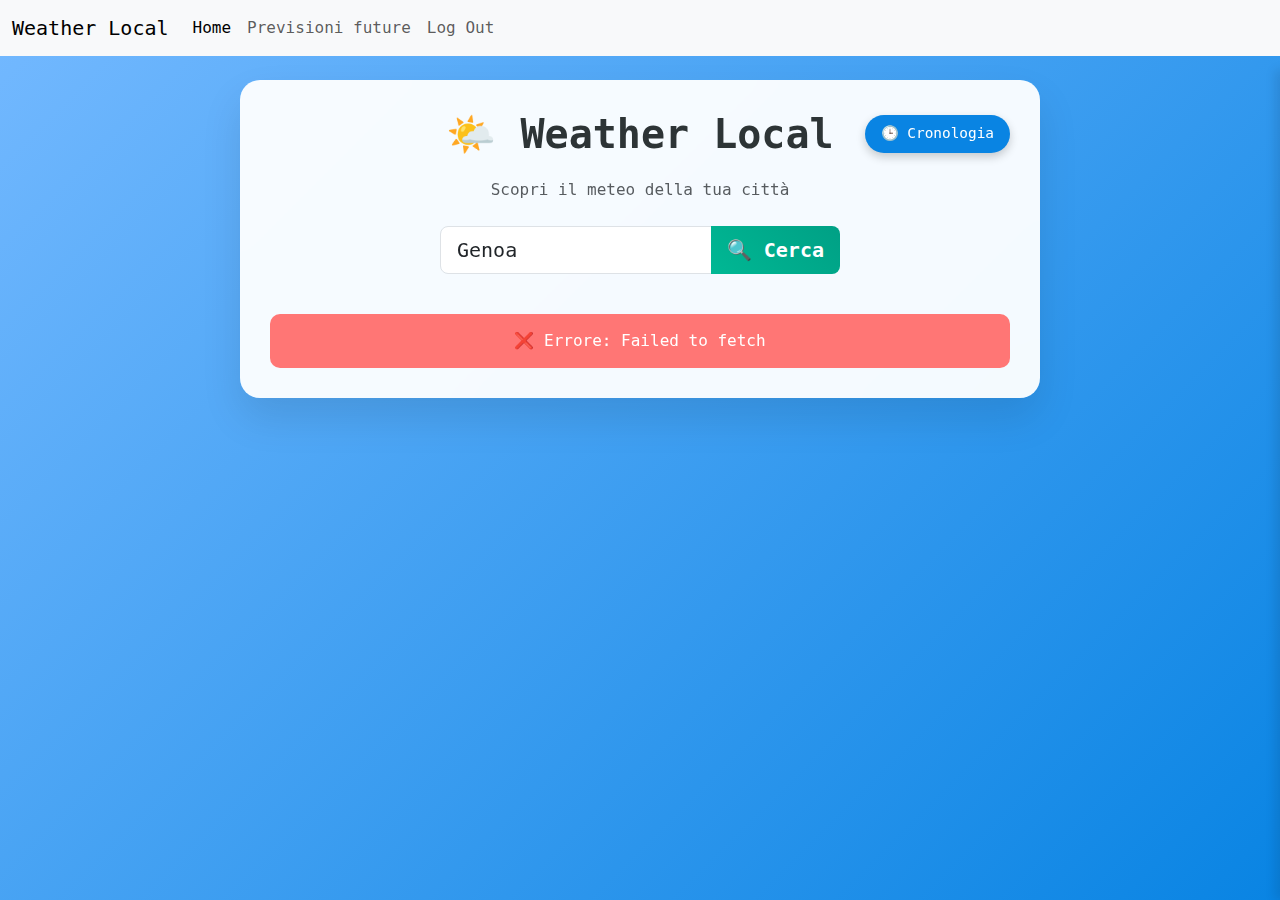
<file: HTML/weatherAPitestFolder/index.html>
<!DOCTYPE html>
<html lang="it">

<head>
    <meta charset="UTF-8">
    <meta name="viewport" content="width=device-width, initial-scale=1.0">
    <title>Weather Local</title>
    <link href="https://cdn.jsdelivr.net/npm/bootstrap@5.3.6/dist/css/bootstrap.min.css" rel="stylesheet">
    <link rel="stylesheet" href="css/style.css">
    <link rel="shortcut icon" href="favicon.jpg" type="image/x-icon">
</head>

<body>
    <nav class="navbar navbar-expand-lg navbar-light bg-light fixed-top">
        <div class="container-fluid">
            <a class="navbar-brand" href="#">Weather Local</a>
            <button class="navbar-toggler" type="button" data-bs-toggle="collapse" data-bs-target="#navbarNavDropdown" aria-controls="navbarNavDropdown" aria-expanded="false" aria-label="Toggle navigation">
                <span class="navbar-toggler-icon"></span>
            </button>
            <div class="collapse navbar-collapse" id="navbarNavDropdown">
                <ul class="navbar-nav">
                    <li class="nav-item">
                        <a id="navHome" class="nav-link active" aria-current="page" href="#" onclick="switchToCurrentWeather()">Home</a>
                    </li>
                    <li class="nav-item">
                        <a id="navForecast" class="nav-link" href="#" onclick="switchToForecast()">Previsioni future</a>
                    </li>
                    <li class="nav-item">
                        <a class="nav-link" href="loginpage.html">Log Out</a>
                    </li>
                </ul>
            </div>
        </div>
    </nav>

    <div class="weather-container">
        <div id="currentWeatherSection" class="weather-section active">
            <div class="search-section">
                <div class="header-with-button">
                    <h1>🌤️ Weather Local</h1>
                    <button id="toggleSidebar" class="btn btn-primary sidebar-toggle">🕒 Cronologia</button>
                </div>
                <p class="text-muted mb-4">Scopri il meteo della tua città</p>

                <div class="input-group">
                    <input type="text" id="cityInput" class="form-control form-control-lg"
                        placeholder="Inserisci il nome della città..." />
                    <button class="btn btn-search btn-lg" onclick="getWeather()">
                        🔍 Cerca
                    </button>
                </div>
            </div>

            <div id="weatherResult"></div>
        </div>

        <div id="forecastSection" class="weather-section">
            <div class="search-section">
                <div class="header-with-button">
                    <h1>📅 Previsioni Settimanali</h1>
                    <button id="toggleSidebarForecast" class="btn btn-primary sidebar-toggle">🕒 Cronologia</button>
                </div>
                <p class="text-muted mb-4">Previsioni per i prossimi 7 giorni</p>

                <div class="input-group">
                    <input type="text" id="cityInputForecast" class="form-control form-control-lg"
                        placeholder="Inserisci il nome della città..." />
                    <button class="btn btn-search btn-lg" onclick="getForecast()">
                        🔍 Cerca Previsioni
                    </button>
                </div>
            </div>

            <div id="forecastResult"></div>
        </div>
    </div>

    <div id="sidebar" class="sidebar">
        <button id="closeSidebar" class="btn-close" aria-label="Chiudi"></button>
        <h4 class="text-center mt-4">Ultime città cercate</h4>
        <ul id="sidebarList" class="list-group list-group-flush px-3 mt-3">
        </ul>
    </div>

    <script src="https://cdn.jsdelivr.net/npm/bootstrap@5.3.6/dist/js/bootstrap.bundle.min.js"></script>
    <script src="js/scripts.js"></script>
</body>

</html>
</file>
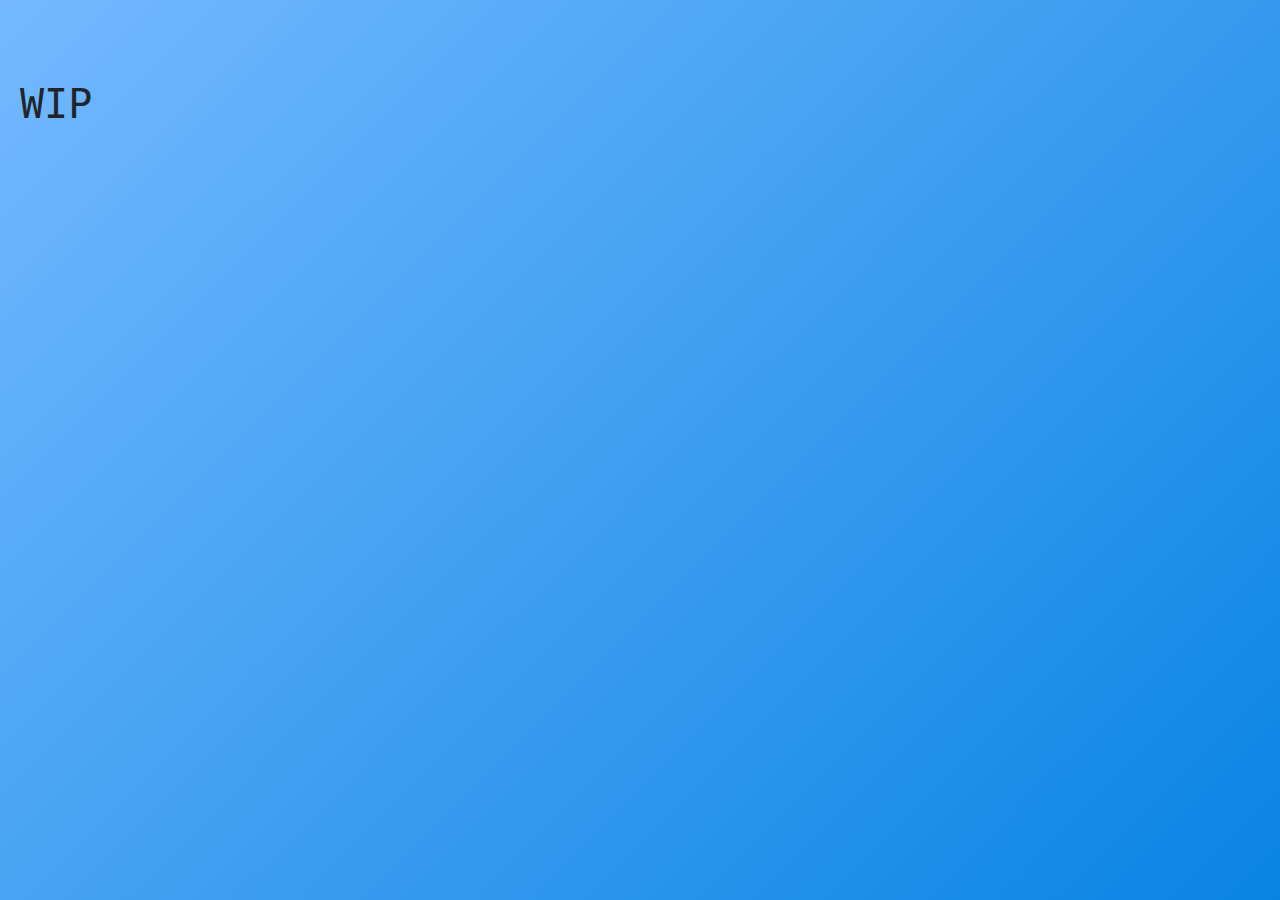
<file: HTML/weatherAPitestFolder/loginpage.html>
<!DOCTYPE html>
<html lang="it">
<head>
    <meta charset="UTF-8">
    <meta name="viewport" content="width=device-width, initial-scale=1.0">
    <link href="https://cdn.jsdelivr.net/npm/bootstrap@5.3.6/dist/css/bootstrap.min.css" rel="stylesheet">
    <link rel="stylesheet" href="css/style.css">
    <link rel="shortcut icon" href="favicon.jpg" type="image/x-icon">
    <title>Weather Local Login</title>
</head>
<body>
    <h1>WIP</h1>
</body>
</html>
</file>
<file: HTML/weatherAPitestFolder/css/style.css>
* {
    box-sizing: border-box;
}

body {
    font-family: "Monospace", sans-serif;
    background: linear-gradient(135deg, #74b9ff 0%, #0984e3 100%);
    min-height: 100vh;
    margin: 0;
    padding: 20px;
    padding-top: 80px;
}

.navbar {
    z-index: 1040; 
}

.weather-container {
    max-width: 800px;
    margin: 0 auto;
    background: rgba(255, 255, 255, 0.95);
    border-radius: 20px;
    box-shadow: 0 20px 40px rgba(0, 0, 0, 0.1);
    padding: 30px;
    backdrop-filter: blur(10px);
}

.weather-section {
    display: none;
}

.weather-section.active {
    display: block;
}

.search-section {
    text-align: center;
    margin-bottom: 40px;
}

.header-with-button {
    position: relative;
    display: flex;
    align-items: center;
    justify-content: center;
    margin-bottom: 20px;
}

.search-section h1 {
    color: #2d3436;
    font-weight: bold;
    margin: 0;
    flex-grow: 1;
}

.input-group {
    max-width: 400px;
    margin: 0 auto;
}

.btn-search {
    background: linear-gradient(45deg, #00b894, #00a085);
    border: none;
    color: white;
    font-weight: bold;
    transition: all 0.3s ease;
}

.btn-search:hover {
    background: linear-gradient(45deg, #00a085, #00b894);
    transform: translateY(-2px);
    box-shadow: 0 5px 15px rgba(0, 184, 148, 0.3);
}

.weather-display {
    display: none;
    background: white;
    border-radius: 15px;
    padding: 30px;
    box-shadow: 0 10px 30px rgba(0, 0, 0, 0.1);
    margin-top: 20px;
}

.weather-header {
    text-align: center;
    margin-bottom: 30px;
}

.city-name {
    font-size: 2rem;
    font-weight: bold;
    color: #2d3436;
    margin-bottom: 10px;
}

.weather-main {
    display: flex;
    justify-content: space-between;
    align-items: center;
    flex-wrap: wrap;
    gap: 30px;
}

.temperature-section {
    display: flex;
    align-items: center;
    gap: 20px;
}

.main-temp {
    font-size: 4rem;
    font-weight: bold;
    color: #2d3436;
    margin: 0;
    display: flex;
    align-items: center;
    gap: 15px;
}

.mini-thermometer {
    width: 12px;
    height: 80px;
    background: #38383f;
    position: relative;
    border: 4px solid #2a2a2e;
    border-radius: 10px;
    z-index: 1;
}

.mini-thermometer:before,
.mini-thermometer:after {
    position: absolute;
    content: "";
    border-radius: 50%;
}

.mini-thermometer:before {
    width: 100%;
    height: 16px;
    bottom: 4px;
    background: #38383f;
    z-index: -1;
}

.mini-thermometer:after {
    transform: translateX(-50%);
    width: 24px;
    height: 24px;
    bottom: -16px;
    border: 4px solid #2a2a2e;
    z-index: -3;
    left: 50%;
}

.mini-thermometer .graduations {
    height: 50%;
    top: 15%;
    width: 40%;
    position: absolute;
    border-top: 1px solid rgba(0, 0, 0, 0.5);
    border-bottom: 1px solid rgba(0, 0, 0, 0.5);
}

.mini-thermometer .graduations:before {
    content: "";
    position: absolute;
    height: 40%;
    width: 100%;
    top: 30%;
    border-top: 1px solid rgba(0, 0, 0, 0.5);
    border-bottom: 1px solid rgba(0, 0, 0, 0.5);
}

.mini-thermometer .temperature-fill {
    position: absolute;
    bottom: 0;
    width: 100%;
    border-radius: 10px;
    transition: all 0.5s ease-in-out;
}

.weather-icon {
    width: 80px;
    height: 80px;
    margin-bottom: 10px;
}

.weather-details {
    display: grid;
    grid-template-columns: repeat(auto-fit, minmax(200px, 1fr));
    gap: 20px;
    margin-top: 30px;
}

.detail-card {
    background: #f8f9fa;
    padding: 20px;
    border-radius: 10px;
    text-align: center;
    transition: transform 0.3s ease;
}

.detail-card:hover {
    transform: translateY(-5px);
}

.detail-value {
    font-size: 1.5rem;
    font-weight: bold;
    color: #0984e3;
    margin-bottom: 5px;
}

.detail-label {
    color: #636e72;
    font-size: 0.9rem;
}

.forecast-container {
    display: flex;
    flex-direction: column;
    gap: 15px;
    margin-top: 20px;
}

.forecast-day-card {
    background: #f8f9fa;
    border-radius: 15px;
    padding: 20px;
    transition: all 0.3s ease;
    border: 1px solid #e9ecef;
}

.forecast-day-card:hover {
    transform: translateY(-3px);
    box-shadow: 0 8px 25px rgba(0, 0, 0, 0.1);
    background: white;
}

.forecast-day-header {
    display: flex;
    justify-content: space-between;
    align-items: center;
    margin-bottom: 15px;
}

.day-name {
    font-size: 1.3rem;
    font-weight: bold;
    color: #2d3436;
}

.day-date {
    color: #636e72;
    font-size: 0.9rem;
}

.forecast-day-main {
    display: flex;
    justify-content: space-between;
    align-items: center;
    margin-bottom: 15px;
    flex-wrap: wrap;
    gap: 20px;
}

.forecast-icon-section {
    display: flex;
    align-items: center;
    gap: 15px;
    flex: 1;
}

.forecast-weather-icon {
    width: 50px;
    height: 50px;
}

.forecast-condition {
    font-weight: 500;
    color: #2d3436;
}

.forecast-temp-section {
    display: flex;
    flex-direction: column;
    align-items: flex-end;
    gap: 10px;
    min-width: 120px;
}

.forecast-temps {
    display: flex;
    gap: 10px;
    align-items: center;
}

.max-temp {
    font-size: 1.4rem;
    font-weight: bold;
    color: #2d3436;
}

.min-temp {
    font-size: 1.2rem;
    color: #636e72;
}

.temp-bar {
    width: 100px;
    height: 4px;
    background: #e9ecef;
    border-radius: 2px;
    overflow: hidden;
}

.temp-range {
    height: 100%;
    width: 100%;
    border-radius: 2px;
}

.forecast-details {
    display: flex;
    justify-content: space-around;
    align-items: center;
    padding-top: 15px;
    border-top: 1px solid #e9ecef;
}

.forecast-detail {
    display: flex;
    flex-direction: column;
    align-items: center;
    gap: 5px;
    font-size: 0.9rem;
    color: #636e72;
}

.detail-icon {
    font-size: 1.2rem;
}

.error-message {
    background: #ff7675;
    color: white;
    padding: 15px;
    border-radius: 10px;
    margin-top: 20px;
    text-align: center;
}

.loading {
    text-align: center;
    padding: 40px;
    color: #636e72;
}

.loading::after {
    content: '';
    width: 30px;
    height: 30px;
    border: 3px solid #ddd;
    border-top: 3px solid #0984e3;
    border-radius: 50%;
    display: inline-block;
    animation: spin 1s linear infinite;
    margin-left: 10px;
}

@keyframes spin {
    0% { transform: rotate(0deg); }
    100% { transform: rotate(360deg); }
}

.sidebar {
    position: fixed;
    top: 70px;
    right: -300px;
    width: 300px;
    height: calc(100vh - 70px);
    background-color: #fff;
    border-left: 2px solid #ccc;
    box-shadow: -5px 0 10px rgba(0, 0, 0, 0.1);
    transition: right 0.4s ease;
    z-index: 1050;
    padding: 1rem;
    overflow-y: auto;
}

.sidebar.show {
    right: 0;
}

.sidebar-toggle {
    background-color: #0984e3;
    color: white;
    border: none;
    border-radius: 20px;
    padding: 8px 16px;
    font-size: 0.9rem;
    box-shadow: 0 4px 10px rgba(0, 0, 0, 0.2);
    transition: all 0.3s ease;
    white-space: nowrap;
    position: absolute;
    right: 0;
}

.sidebar-toggle:hover {
    background-color: #0766c7;
    transform: translateY(-2px);
    box-shadow: 0 6px 15px rgba(0, 0, 0, 0.3);
}

.sidebar .btn-close {
    position: absolute;
    top: 15px;
    right: 15px;
}

.sidebar-city-item {
    cursor: pointer;
    transition: background-color 0.3s ease;
}

.sidebar-city-item:hover {
    background-color: #f1f3f4;
}

@media (max-width: 768px) {
    .weather-main {
        flex-direction: column;
        text-align: center;
    }
    
    .main-temp {
        font-size: 3rem;
        justify-content: center;
    }
    
    .weather-details {
        grid-template-columns: 1fr;
    }
    
    .weather-container {
        padding: 20px;
        margin: 10px;
    }
    
    body {
        padding: 10px;
    }

    .header-with-button {
        flex-direction: column;
        gap: 15px;
    }

    .sidebar-toggle {
        position: static;
        align-self: center;
    }

    /* Responsive per previsioni */
    .forecast-day-main {
        flex-direction: column;
        align-items: flex-start;
        gap: 15px;
    }

    .forecast-icon-section {
        justify-content: center;
        width: 100%;
    }

    .forecast-temp-section {
        align-items: center;
        width: 100%;
    }

    .forecast-details {
        justify-content: space-between;
        gap: 10px;
    }

    .forecast-detail {
        flex: 1;
        min-width: 0;
    }
}

@media (max-width: 480px) {
    .main-temp {
        font-size: 2.5rem;
    }
    
    .city-name {
        font-size: 1.5rem;
    }
    
    .mini-thermometer {
        width: 10px;
        height: 60px;
    }
    
    .mini-thermometer:after {
        width: 20px;
        height: 20px;
        bottom: -12px;
    }

    .sidebar-toggle {
        font-size: 0.8rem;
        padding: 6px 12px;
    }

    .forecast-day-card {
        padding: 15px;
    }

    .day-name {
        font-size: 1.1rem;
    }

    .forecast-weather-icon {
        width: 40px;
        height: 40px;
    }

    .forecast-condition {
        font-size: 0.9rem;
    }

    .max-temp {
        font-size: 1.2rem;
    }

    .min-temp {
        font-size: 1rem;
    }

    .temp-bar {
        width: 80px;
    }
}
</file>
